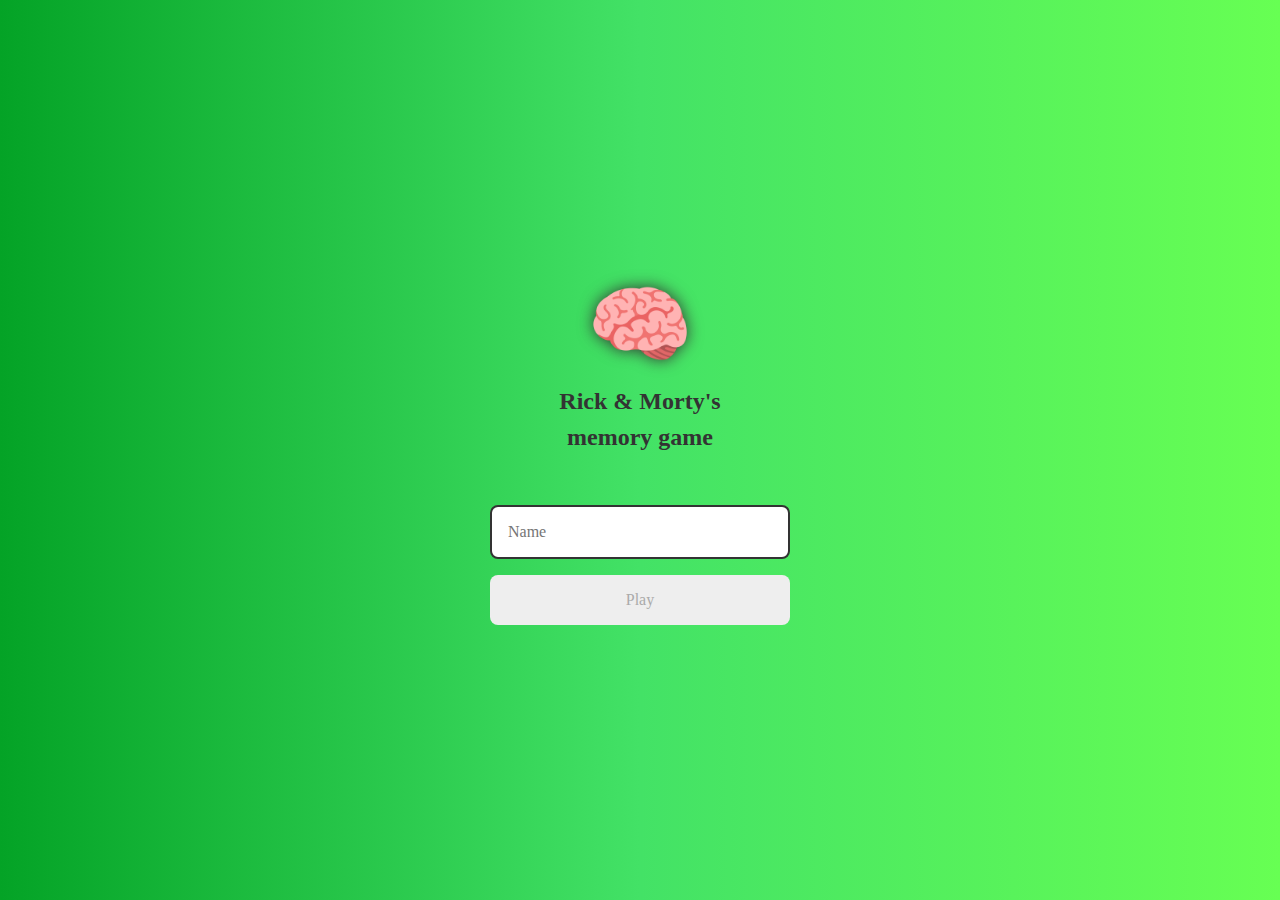
<file: index.html>
<!DOCTYPE html>
<html lang="pt-br">
  <head>
    <meta charset="UTF-8" />
    <meta http-equiv="X-UA-Compatible" content="IE=edge" />
    <meta name="viewport" content="width=device-width, initial-scale=1.0" />
    <title>Rick e Morty | Memory Game</title>
    <link rel="shortcut icon" href="/images/brain.png" type="image/x-icon" />
    <link rel="stylesheet" href="css/global.css" />

    <script defer src="./js/login.js"></script>
  </head>
  <body>
    <form class="login-form">
      <div class="login__header">
        <img src="./images/brain.png" alt="cérebro em vetor" />
        <h1>
          Rick & Morty's <br />
          memory game
        </h1>
      </div>

      <input type="text" placeholder="Name" class="login__input" />
      <button type="submit" class="login__button" disabled>Play</button>
    </form>
  </body>
</html>
</file>
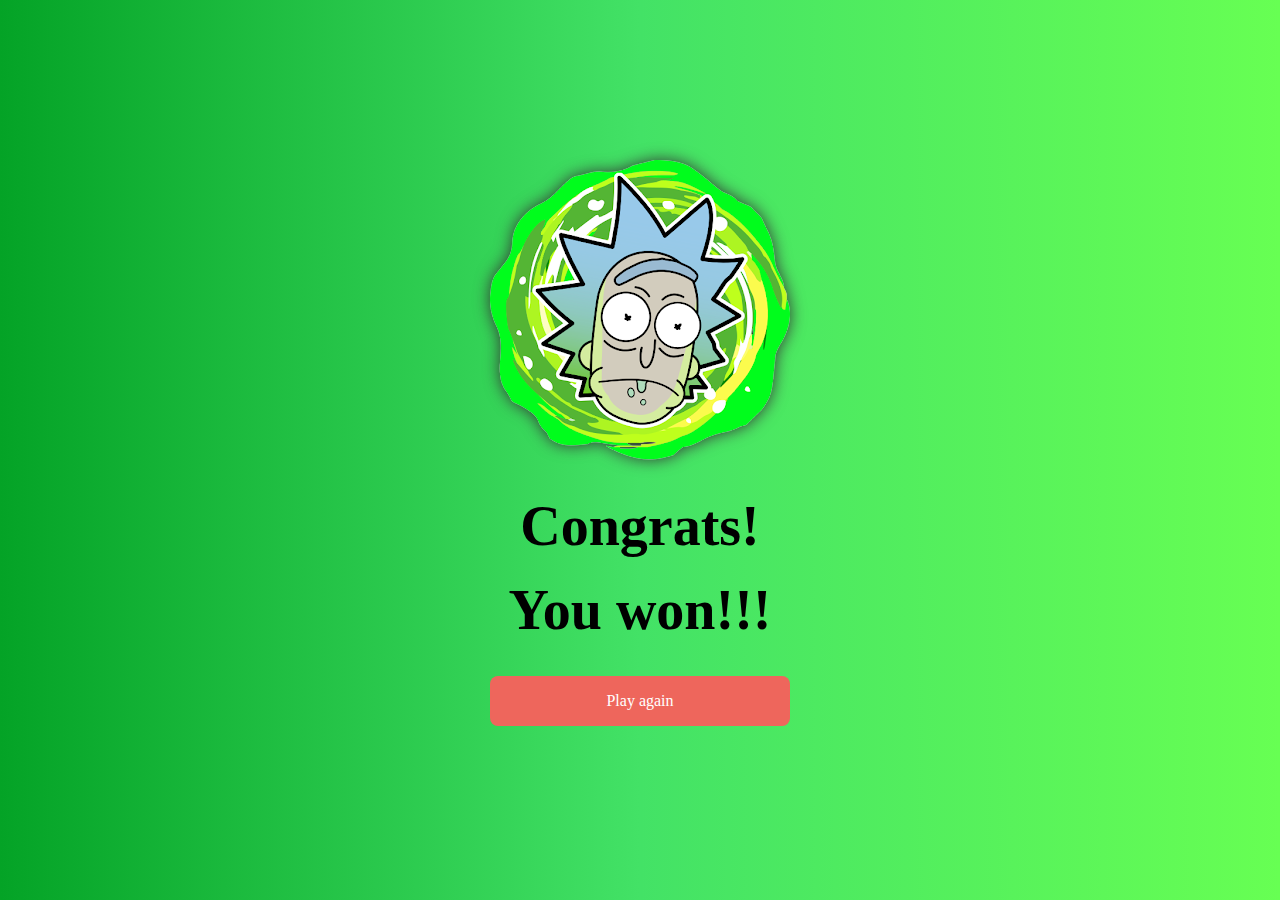
<file: pages/finish.html>
<!DOCTYPE html>
<html lang="pt-br">
  <head>
    <meta charset="UTF-8" />
    <meta http-equiv="X-UA-Compatible" content="IE=edge" />
    <meta name="viewport" content="width=device-width, initial-scale=1.0" />
    <title>Rick e Morty | Winner!!!</title>
    <link rel="shortcut icon" href="/images/fav-win.png" type="image/x-icon" />
    <link rel="stylesheet" href="../css/global.css" />
    <script src="../js/game.js" defer></script>
  </head>
  <body>
    <div class="finish">
      <img src="../images/win.png" alt="Rick" />
      <h1>
        Congrats! <br />
        You won!!!
      </h1>
      <a href="../index.html">Play again</a>
    </div>
  </body>
</html>
</file>
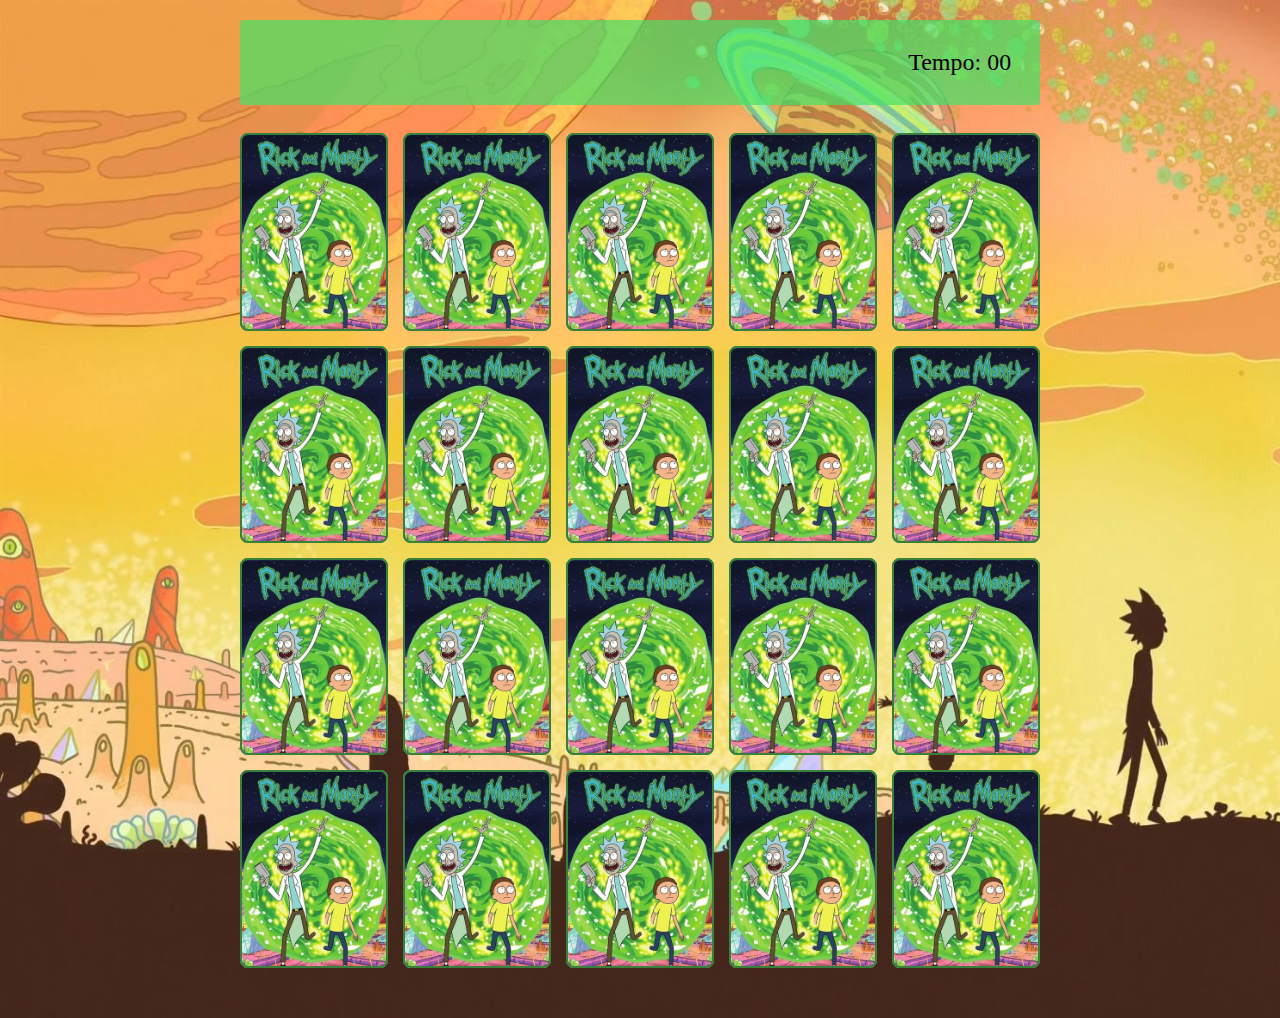
<file: pages/game.html>
<!DOCTYPE html>
<html lang="pt-br">
  <head>
    <meta charset="UTF-8" />
    <meta name="viewport" content="width=device-width, initial-scale=1.0" />
    <title>Rick e Morty | Playing</title>
    <link rel="shortcut icon" href="/images/brain.png" type="image/x-icon" />
    <link rel="stylesheet" href="../css/global.css" />
    <script defer src="../js/game.js"></script>
  </head>
  <body>
    <main>
      <header>
        <span class="player"></span>
        <span>Tempo: <span class="timer">00</span></span>
      </header>

      <div class="grid"></div>
    </main>
  </body>
</html>
</file>
<file: css/global.css>
@import url(https://fonts.googleapis.com/css2?family=Press+start+2P&display=swap);

@import url(login.css);
@import url(game.css);
@import url(finish.css);

:root {
  --primary-color: #333;
  --button-color: #ee665c;

  --border-radius: 0.5rem;
}

* {
  margin: 0;
  padding: 0;
  list-style: none;
  border: none;
  box-sizing: border-box;
  font-family: "Press Start", cursive;
}
</file>
